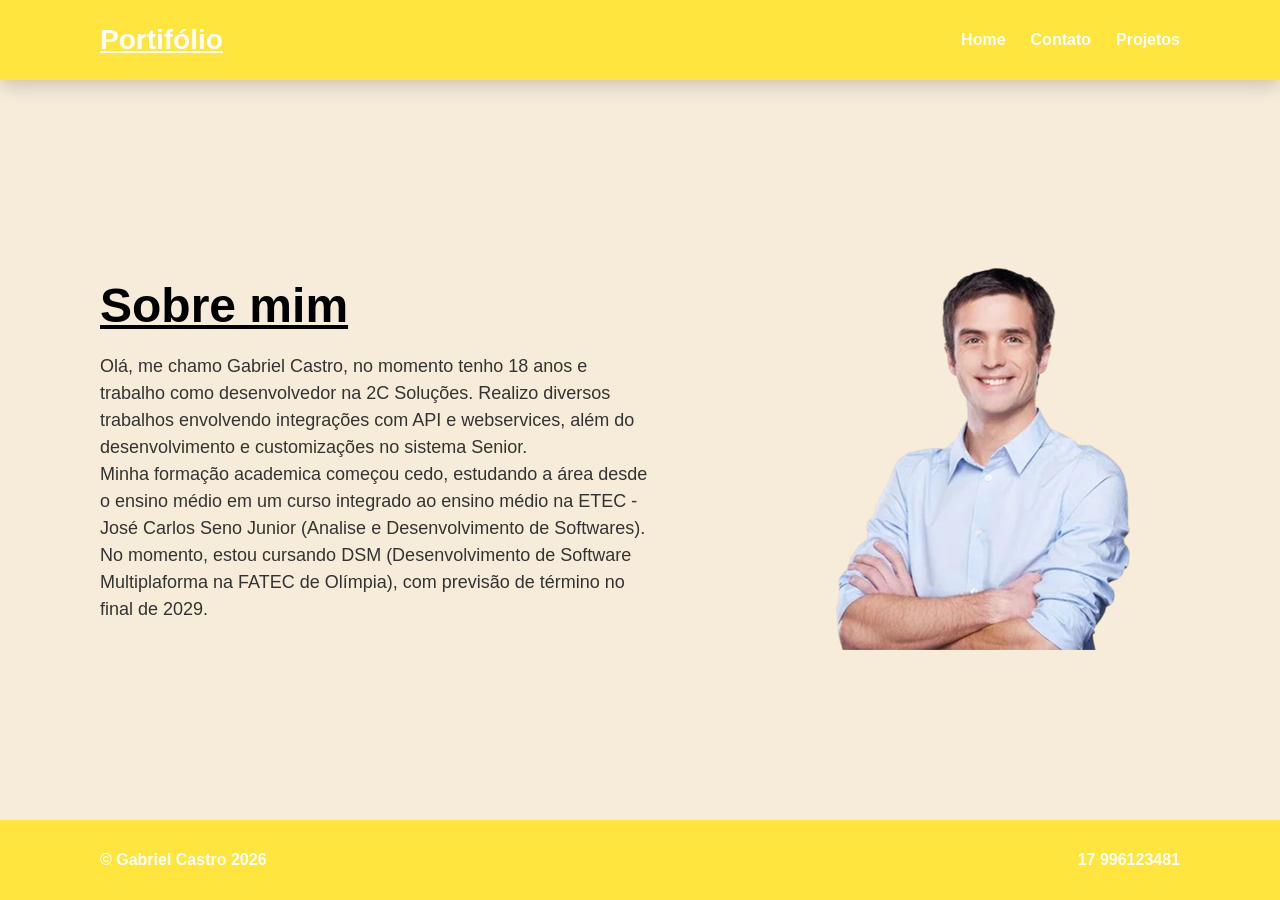
<file: index.html>
<!DOCTYPE html>
<html lang="pt-br">
<head>
    <meta charset="UTF-8">
    <meta name="viewport" content="width=device-width, initial-scale=1.0">
    <title>Portfólio - Gabriel Castro</title>
    <link rel="stylesheet" href="style.css">
</head>
<body>

    <header>
        <nav class="navbar">
            <span class="title">Portifólio</span>
            <ul class="navbar-ul">
                <li><a href="index.html">Home</a></li>
                <li><a href="contato.html">Contato</a></li>
                <li><a href="projetos.html">Projetos</a></li>
            </ul>
        </nav>
    </header>

    <main class="main-general">
        <section class="main-content">
            <h1>Sobre mim</h1>
            <p>
                Olá, me chamo Gabriel Castro, no momento tenho 18 anos e trabalho como desenvolvedor na 2C Soluções.
                Realizo diversos trabalhos envolvendo integrações com API e webservices, além do desenvolvimento e customizações
                no sistema Senior. 
            </p>
            <p>
                Minha formação academica começou cedo, estudando a área desde o ensino médio em um curso integrado ao ensino médio na
                ETEC - José Carlos Seno Junior (Analise e Desenvolvimento de Softwares). No momento, estou cursando DSM (Desenvolvimento de Software
                Multiplaforma na FATEC de Olímpia), com previsão de término no final de 2029.
            </p>
        </section>

        <section class="container-imagem">
            <img src="assets/image-removebg-preview.png" alt="Foto de Perfil" class="foto-perfil">
        </section>
    </main>

    <footer>
        <span>© Gabriel Castro 2026</span>
        <span>17 996123481</span>
    </footer>

</body>
</html>
</file>
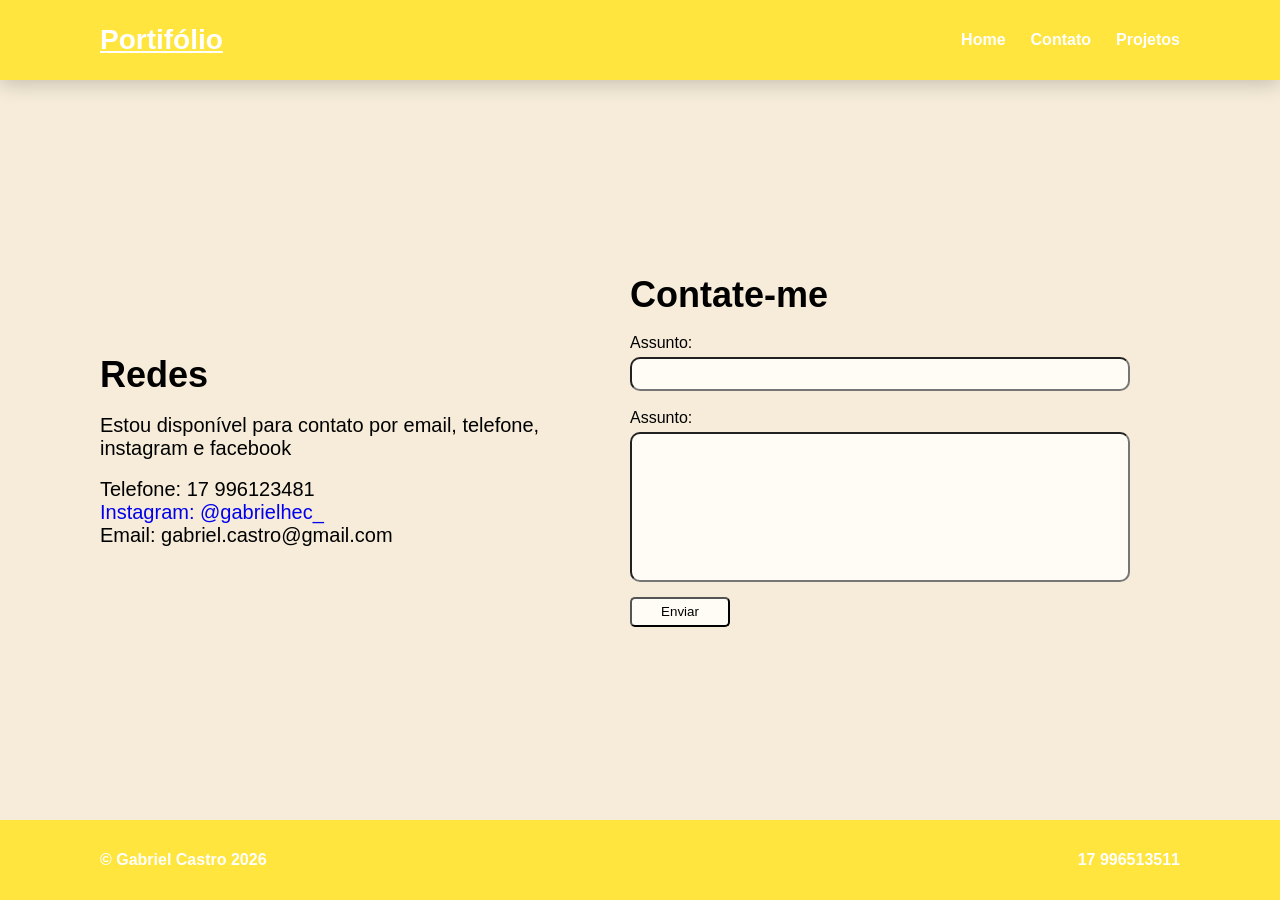
<file: contato.html>
<!DOCTYPE html>
<html lang="pt-br">
<head>
    <meta charset="UTF-8">
    <meta name="viewport" content="width=device-width, initial-scale=1.0">
    <title>Portfólio - Gabriel Castro</title>
    <link rel="stylesheet" href="style.css">
</head>
<body>

    <header>
        <nav class="navbar">
            <span class="title">Portifólio</span>
            <ul class="navbar-ul">
                <li><a href="index.html">Home</a></li>
                <li><a href="contato.html">Contato</a></li>
                <li><a href="projetos.html">Projetos</a></li>
            </ul>
        </nav>
    </header>

    <main class="main-general">
        <section>
        <h1> Redes </h1>
        <br>
        <p> Estou disponível para contato por email, telefone, instagram e facebook</p>
        <br>
        <p>Telefone: 17 996123481</p>
        <a class="instagram-link" href="https://www.instagram.com/gabrielhec_/">Instagram: @gabrielhec_</a>
        <p>Email: gabriel.castro@gmail.com </p>
        </section>
        <section>
        <form action="">
            <h1>Contate-me</h1>
            <br>
            <label for="assunto">Assunto:</label> <br>
            <input type="text" name="assunto" id="assunto" required> <br> <br>
            <label for="assunto">Assunto:</label> <br>
            <input type="text" name="assunto" id="descricao" required>
        </form>
        <button class="btn-enviar">Enviar</button>
        </section>
    </main>

    <footer>
        <span>© Gabriel Castro 2026</span>
        <span>17 996513511</span>
    </footer>

</body>
</html>
</file>
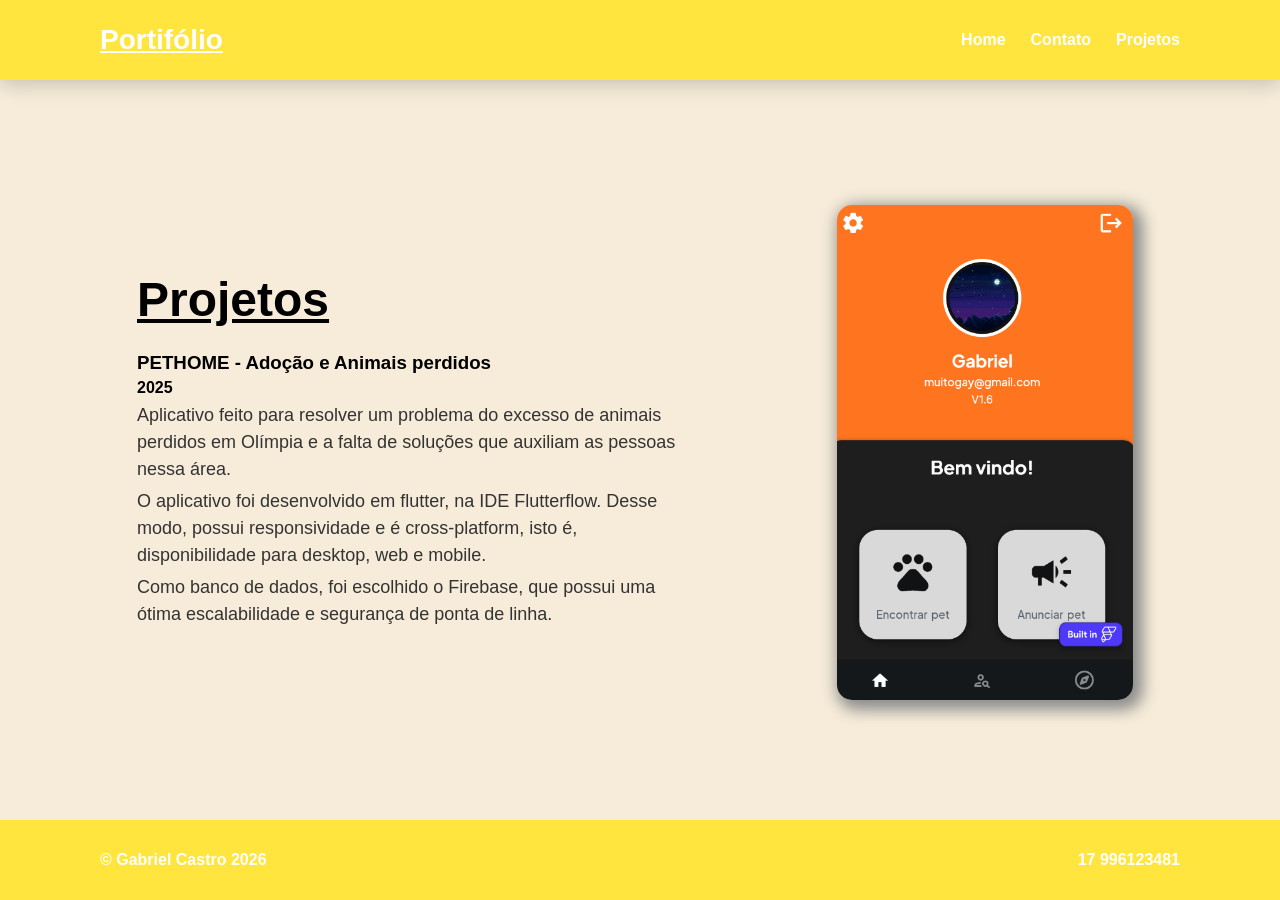
<file: projetos.html>
<!DOCTYPE html>
<html lang="pt-br">
<head>
    <meta charset="UTF-8">
    <meta name="viewport" content="width=device-width, initial-scale=1.0">
    <title>Portfólio - Gabriel Castro</title>
    <link rel="stylesheet" href="style.css">
</head>
<body>

    <header>
        <nav class="navbar">
            <span class="title">Portifólio</span>
            <ul class="navbar-ul">
                <li><a href="index.html">Home</a></li>
                <li><a href="contato.html">Contato</a></li>
                <li><a href="projetos.html">Projetos</a></li>
            </ul>
        </nav>
    </header>

    <main class="flutter">
        <section class="main-content flutter-main-content">
            <h1>Projetos</h1>
            <h3>PETHOME - Adoção e Animais perdidos</h3>
            <h4>2025</h4>
            <p>
                Aplicativo feito para resolver um problema do excesso de animais perdidos
                em Olímpia e a falta de soluções que auxiliam as pessoas nessa área.
            </p>
            <p>
                O aplicativo foi desenvolvido em flutter, na IDE Flutterflow. Desse modo, possui
                responsividade e é cross-platform, isto é, disponibilidade para desktop, web e mobile.
            </p>
            <p>
                Como banco de dados, foi escolhido o Firebase, que possui uma ótima escalabilidade e segurança de
                ponta de linha.
            </p>
        </section>

        <section class="container-imagem-flutter">
            <img class="imagem" src="assets/Screenshot 2026-05-25 201114.png" alt="Foto de Perfil" class="foto-perfil">
        </section>
    </main>

    <footer>
        <span>© Gabriel Castro 2026</span>
        <span>17 996123481</span>
    </footer>

</body>
</html>
</file>
<file: style.css>
/* Reset e Configurações Gerais */
* {
    margin: 0;
    padding: 0;
    box-sizing: border-box;
}

body {
    background-color: #F6ECD9;
    font-family: sans-serif;
    overflow: hidden;
    display: flex;
    flex-direction: column;
    min-height: 100vh; 
}

main {
    display: flex;
    justify-content: space-between;
    align-items: center;
    padding: 0 150px 0 100px;
    flex: 1;
}

.projetos-section {
    display: flex;
    align-self: center;
    align-items: center;
    padding: 0 150px 0 100px;
    flex: 1; 
}

header {
    background-color: #FFE53D;
    height: 80px;
    display: flex;
    align-items: center;
    padding: 0 100px 0 100px;
    box-shadow: 0 4px 20px rgba(0, 0, 0, 0.2);
}

main p{
    font-size: 20px;
} 
main h1{
    font-size: 36px;
}

.navbar {
    display: flex;
    justify-content: space-between;
    align-items: center;
    width: 100%;
}

.title {
    font-size: 28px;
    font-weight: bold;
    color: white;
    text-decoration: underline;
}

.navbar-ul {
    list-style: none;
    display: flex;
}

.navbar-ul a {
    text-decoration: none;
    margin-left: 25px;
    color: white;
    font-weight: 600;
    font-size: 16px;
    transition: 500ms; 
    display: inline-block;
}

.navbar-ul a:hover {
    color: #252525;
    scale: 110%
}

/* Área Principal */
.main-general{
    display: flex;
    justify-content: space-between;
    align-items: center;
    padding: 0 150px 0 100px;
    height: calc(100vh - 160px); 
}

.flutter{
    display: flex;
    justify-content: center;
    gap: 150px;
    align-items: center;
    padding: 0 150px 0 100px;
    height: calc(100vh - 160px); 
}

.main-content {
    max-width: 550px;
}

.main-content h1 {
    font-size: 48px;
    margin-bottom: 20px;
    text-decoration: underline;
}

.main-content p {
    font-size: 18px;
    line-height: 1.5;
    color: #333;
}

.container-imagem {
    height: 100%;
    display: flex;
    align-items: flex-end; 
}

.container-imagem-flutter {
    height: 50vh; 
    width: 20vw;
    display: flex;
    align-items: flex-end;
    margin-top: 50px;
}

.flutter-main-content{
    display: flex;
    flex-direction: column;
    gap: 5px;
}

.instagram-link{
    font-size: 20px;
    text-decoration: none;
    transition: 0.25s;
}

.instagram-link:hover{
    font-size: 21px;
    color: blue;
    text-decoration: none;
}

.imagem{
    border-radius: 15px;
    height: 55vh;
    box-shadow: 5px 5px 15px 5px rgb(140, 140, 140);
}

.foto-perfil {
    height: 100%; /* Faz ele ficar bem grande, quase saindo do limite */
    width: auto;   /* Mantém a proporção correta */
    display: block;
    object-fit: contain;
}

/* Footer */
footer {
    background-color: #FFE53D;
    height: 80px;
    display: flex;
    align-items: center;
    justify-content: space-between;
    padding: 0 100px;
    color: white;
    font-weight: 600;
}

input{
    width: 500px;
    border-radius: 10px;
    background: #fffcf5;
    margin-top: 5px;
    padding: 15px;
}

.btn-enviar{
    width: 100px;
    margin-top: 15px;
    height: 30px;
    border-radius: 5px;
    background: #fffcf5;
    transition: 0.25s;
}

.btn-enviar:hover{
    scale: 110%;
    background: #e8dabf;
    cursor: pointer;
}

#descricao{
    height: 150px;
}

#assunto{
    height: 30px;
}
</file>
